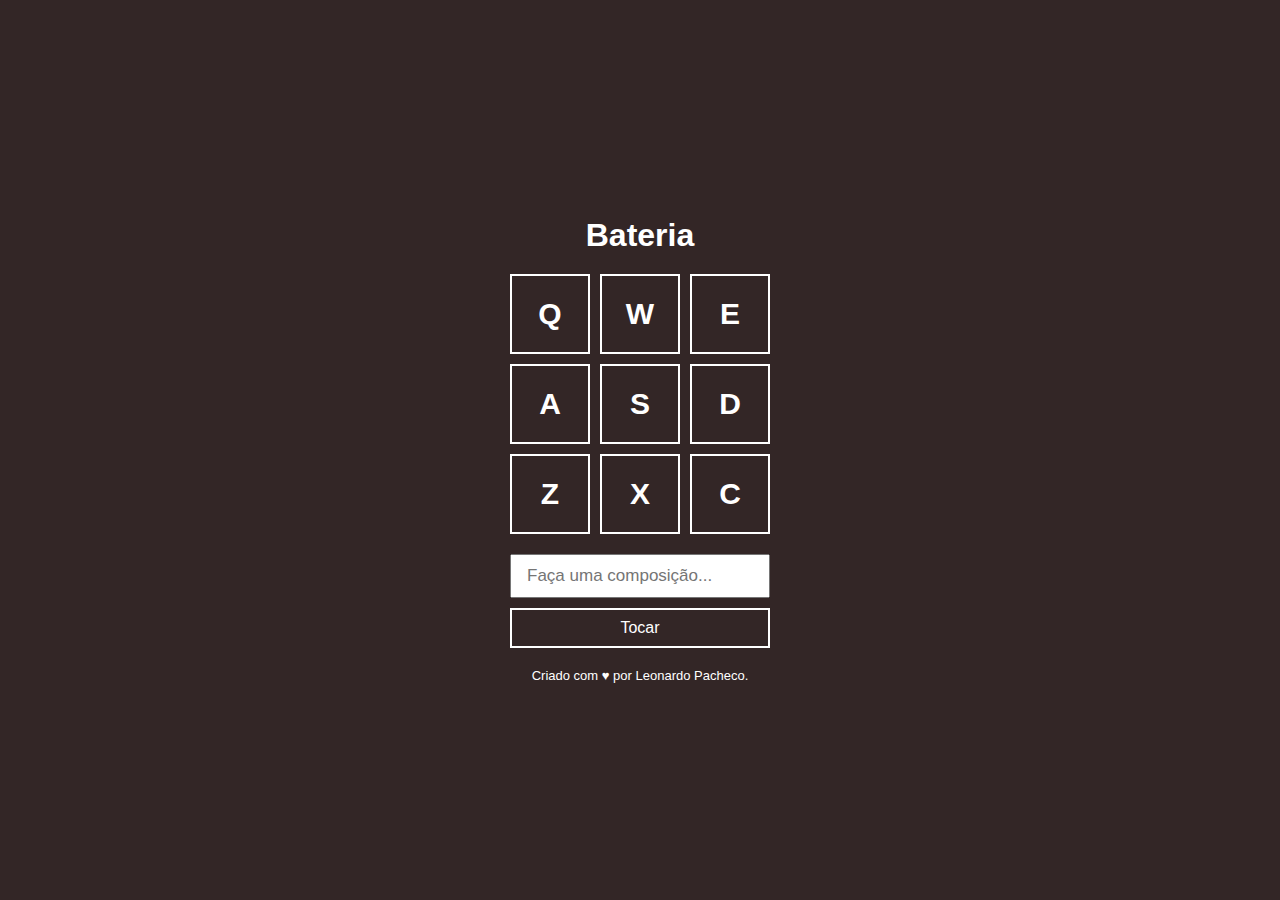
<file: bateria-JS/index.html>
<!DOCTYPE html>
<html lang="pt-br">
<head>
    <meta charset="UTF-8">
    <meta http-equiv="X-UA-Compatible" content="IE=edge">
    <meta name="viewport" content="width=device-width, initial-scale=1.0">
    <title>Bateria</title>
    <link rel="stylesheet" href="style.css" />
</head>
<body>
    <h1>Bateria</h1>

    <div class="keys">
        <div data-key="keyq" class="key">Q</div>
        <div data-key="keyw" class="key">W</div>
        <div data-key="keye" class="key">E</div>

        <div data-key="keya" class="key">A</div>
        <div data-key="keys" class="key">S</div>
        <div data-key="keyd" class="key">D</div>

        <div data-key="keyz" class="key">Z</div>
        <div data-key="keyx" class="key">X</div>
        <div data-key="keyc" class="key">C</div>
    </div>
    <div class="composer">
        <input type="text" id="input" placeholder="Faça uma composição..." />
        <button>Tocar</button>
    </div>

    <footer>Criado com ♥ por Leonardo Pacheco.</footer>

    <audio id="s_keyq" src="sounds/keyq.wav"></audio>
    <audio id="s_keyw" src="sounds/keyw.wav"></audio>
    <audio id="s_keye" src="sounds/keye.wav"></audio>
    <audio id="s_keya" src="sounds/keya.wav"></audio>
    <audio id="s_keys" src="sounds/keys.wav"></audio>
    <audio id="s_keyd" src="sounds/keyd.wav"></audio>
    <audio id="s_keyz" src="sounds/keyz.wav"></audio>
    <audio id="s_keyx" src="sounds/keyx.wav"></audio>
    <audio id="s_keyc" src="sounds/keyc.wav"></audio>
    
    <script src="script.js"></script>
</body>
</html>
</file>
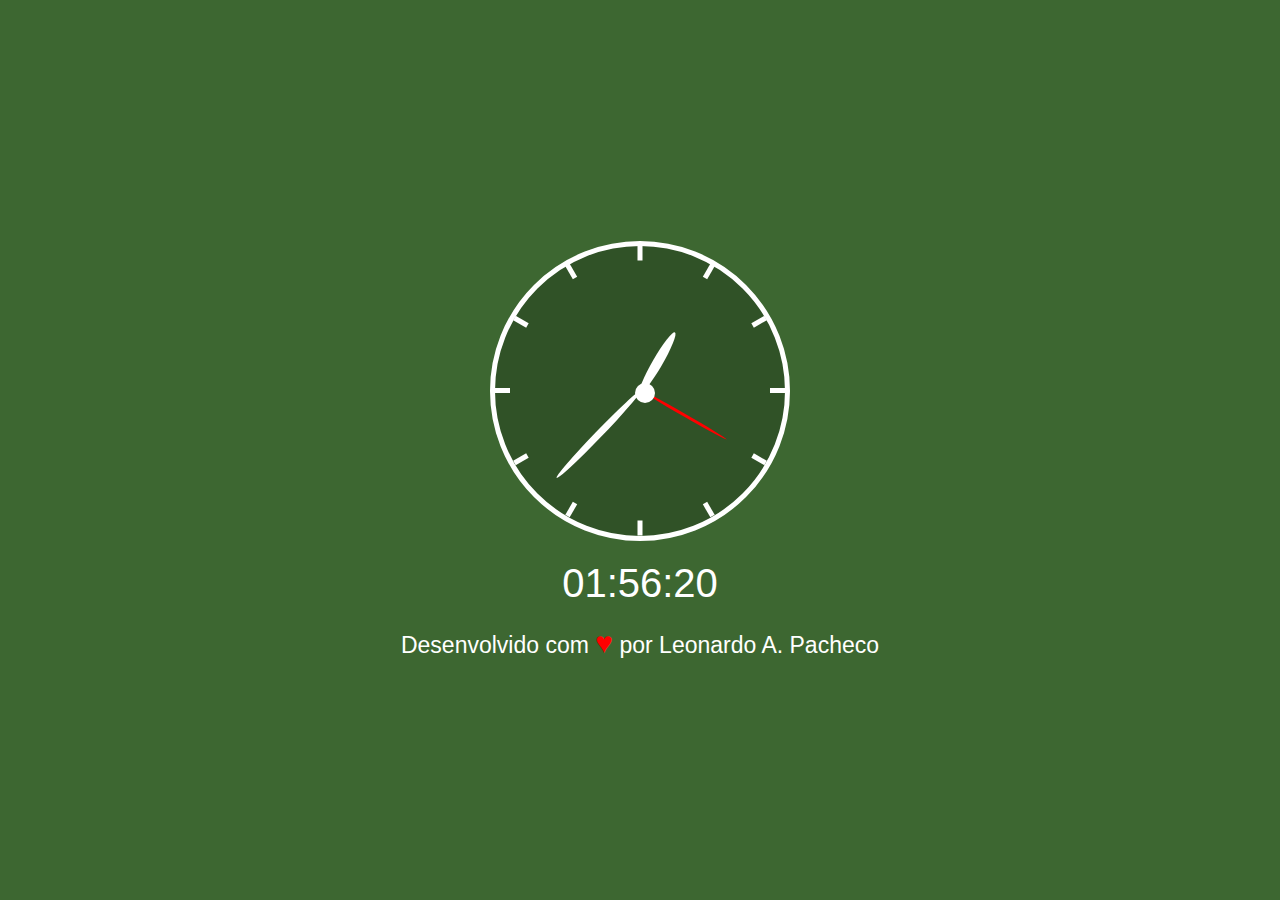
<file: Clock-JS/index.html>
<!DOCTYPE html>
<html lang="pt-BR">
<head>
    <meta charset="UTF-8">
    <meta http-equiv="X-UA-Compatible" content="IE=edge">
    <meta name="viewport" content="width=device-width, initial-scale=1.0">
    <title>Clock-Project.</title>
    <link rel="stylesheet" href="style.css" />
</head>
<body>
    <!-- <h1>Relógio Analógico</h1> -->

    <div class="relogio">
        <div class="riscos">
            <div class="risco" style="transform: rotate(0deg)"><div class="ponto"></div></div>
            <div class="risco" style="transform: rotate(30deg)"><div class="ponto"></div></div>
            <div class="risco" style="transform: rotate(60deg)"><div class="ponto"></div></div>
            <div class="risco" style="transform: rotate(90deg)"><div class="ponto"></div></div>
            <div class="risco" style="transform: rotate(120deg)"><div class="ponto"></div></div>
            <div class="risco" style="transform: rotate(150deg)"><div class="ponto"></div></div>
            <div class="risco" style="transform: rotate(180deg)"><div class="ponto"></div></div>
            <div class="risco" style="transform: rotate(210deg)"><div class="ponto"></div></div>
            <div class="risco" style="transform: rotate(240deg)"><div class="ponto"></div></div>
            <div class="risco" style="transform: rotate(270deg)"><div class="ponto"></div></div>
            <div class="risco" style="transform: rotate(300deg)"><div class="ponto"></div></div>
            <div class="risco" style="transform: rotate(330deg)"><div class="ponto"></div></div>
        </div>
        <div class="ponteiros">
            <div class="p p_s"></div>
            <div class="p p_m"></div>
            <div class="p p_h"></div>
            <div class="encaixe"></div>
        </div>
    </div>
    <div class="digital">--:--:--</div>

    <footer>Desenvolvido com <span>♥</span> por Leonardo A. Pacheco</footer>

    <script src="script.js"></script>
</body>
</html>
</file>
<file: bateria-JS/style.css>
* {
    margin: 0;
    padding: 0;
    box-sizing: border-box;
}
body {
    display: flex;
    min-height: 100vh;
    justify-content: center;
    align-items: center;
    flex-direction: column;
    background-color: #332626;
    font-family: Arial, Helvetica, sans-serif;
}

h1 {
    color: #FFF;
    margin-bottom: 20px;
}
.keys {
    display: grid;
    grid-template-columns: repeat(3, 1fr);
    gap: 10px;
}
.key {
    width: 80px;
    height: 80px;
    border: 2px solid #FFF;
    color: #FFF;
    display: flex;
    justify-content: center;
    align-items: center;
    font-size: 30px;
    font-weight: bold;
}
.key.active {
    border: 2px solid #FF0;
    color: rgb(47, 255, 0);
}

.composer {
    width: 260px;
    margin-top: 20px;
}
.composer #input {
    width: 100%;
    outline: none;
    font-size: 17px;
    padding: 10px 15px;
}
.composer button {
    width: 100%;
    height: 40px;
    background: none;
    border: 2px solid #FFF;
    color: #FFF;
    font-size: 16px;
    margin-top: 10px;
    cursor: pointer;
}
.composer button:hover {
    background-color: rgba(0, 0, 0, 0.2);
}

footer {
    margin-top: 20px;
    color: #FFF;
    font-size: 13px;
}
</file>
<file: Clock-JS/style.css>
* {
    margin: 0;
    padding: 0;
    box-sizing: border-box;
}

body {
    display: flex;
    min-height: 100vh;
    justify-content: center;
    align-items: center;
    flex-direction: column;
    background-color: #3d6731;
    font-family: Arial, Helvetica, sans-serif;
}

h1 {
    color: #FFF;
    margin-bottom: 20px;
}

.relogio {
    width: 300px;
    height: 300px;
    border: 5px solid #FFF;
    border-radius: 50%;
    background-color: rgba(0, 0, 0, 0.2);
}

.riscos {
    width: 100%;
    height: 100%;
    padding-left: 50%;
    padding-top: 50%;
    margin-top: -3px;
}
.risco {
    width: 145px;
    height: 5px;
    position: absolute;
    transform-origin: left;
    display: flex;
    justify-content: flex-end;
}
.risco .ponto {
    width: 15px;
    height: 100%;
    background-color: #FFF;
}

.ponteiros {
    width: 100%;
    height: 100%;
    padding-left: 50%;
    padding-top: 50%;
    margin-top: -100%;
}
.p {
    transform-origin: left;
    transform: rotate(0deg);
    border-radius: 50%;
    position: absolute;
}

.p_s {
    width: 100px;
    height: 3px;
    background-color: #F00;
}
.p_m {
    width: 120px;
    height: 7px;
    background-color: #FFF;
}
.p_h {
    width: 70px;
    height: 10px;
    background-color: #FFF;
}
.encaixe {
    width: 20px;
    height: 20px;
    background-color: #FFF;
    border-radius: 50%;
    position: absolute;
    margin-top: -5px;
    margin-left: -5px;
}
.digital {
    color: #FFF;
    font-size: 40px;
    margin-top: 20px;
}

footer {
    margin-top: 20px;
    color: #FFF;
    font-size: 23px;
}

footer span{
    color: #F00;
    font-size: 30px;
}
</file>
